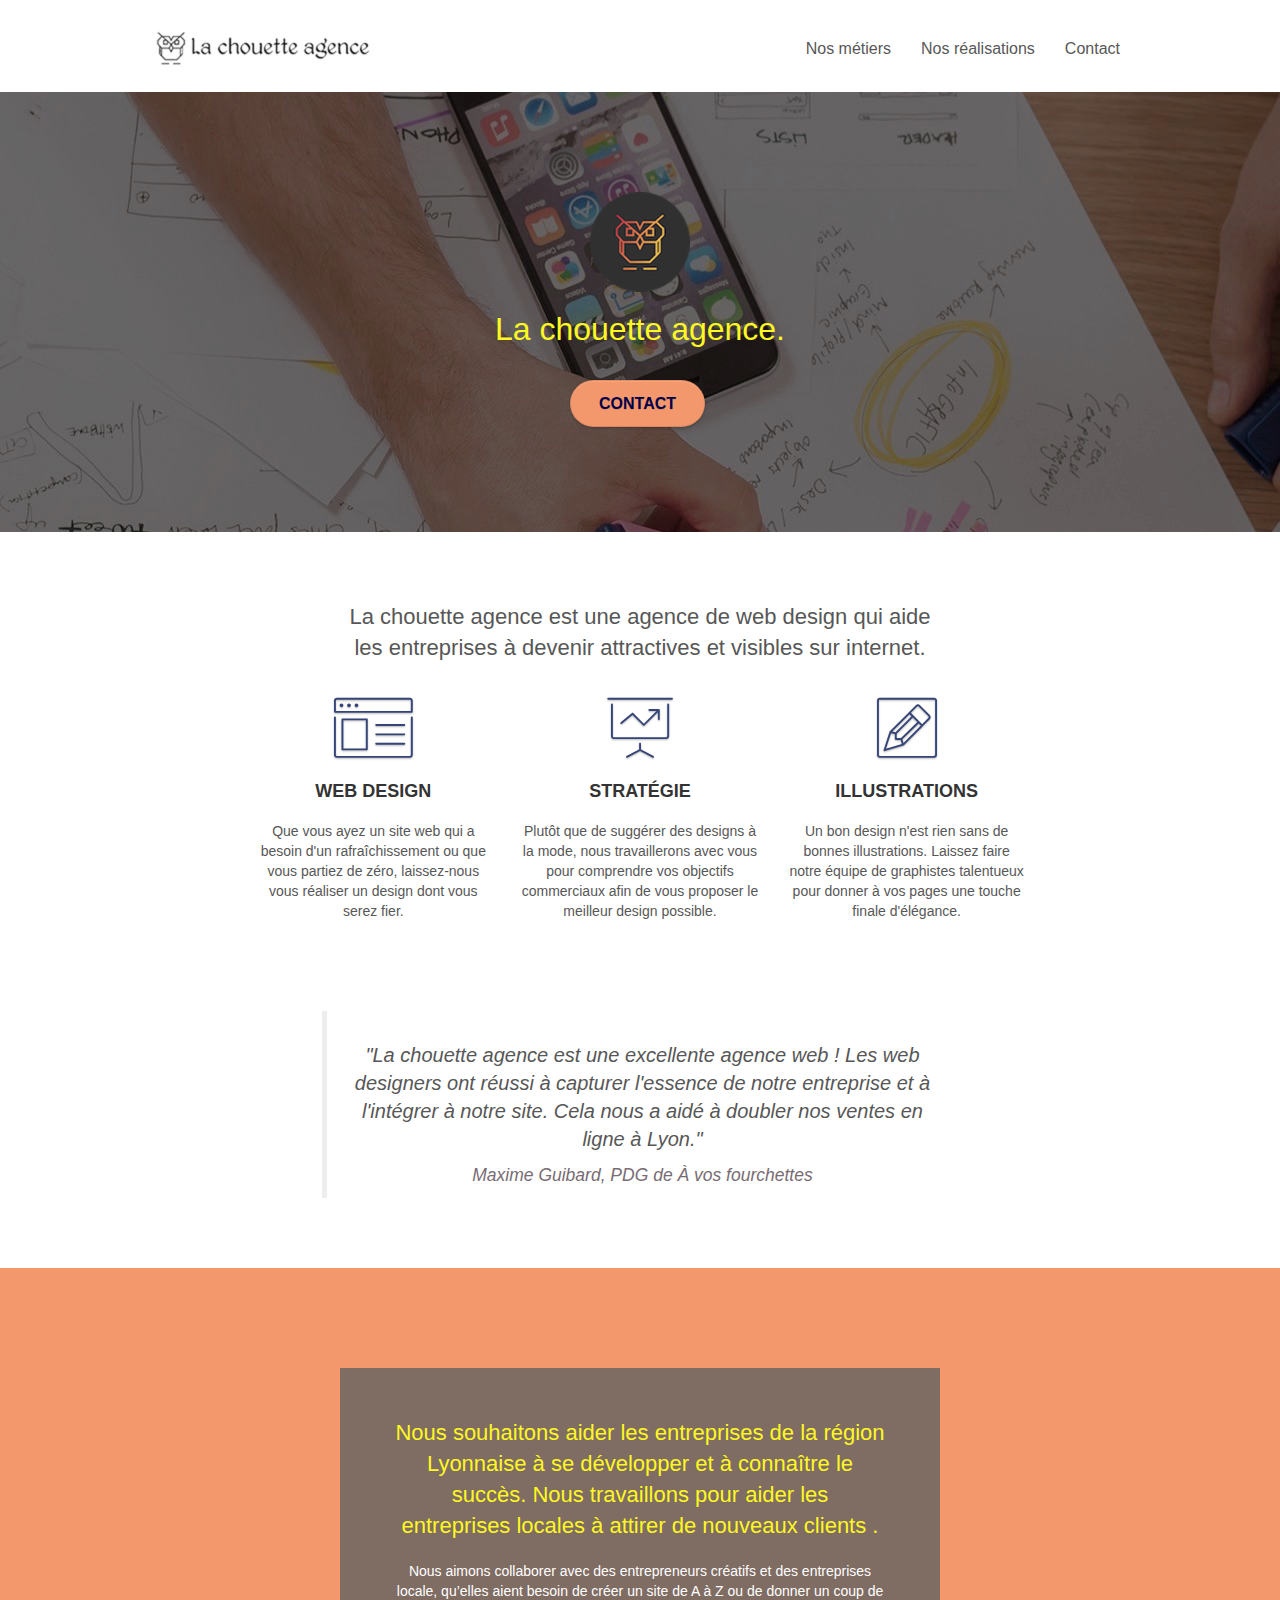
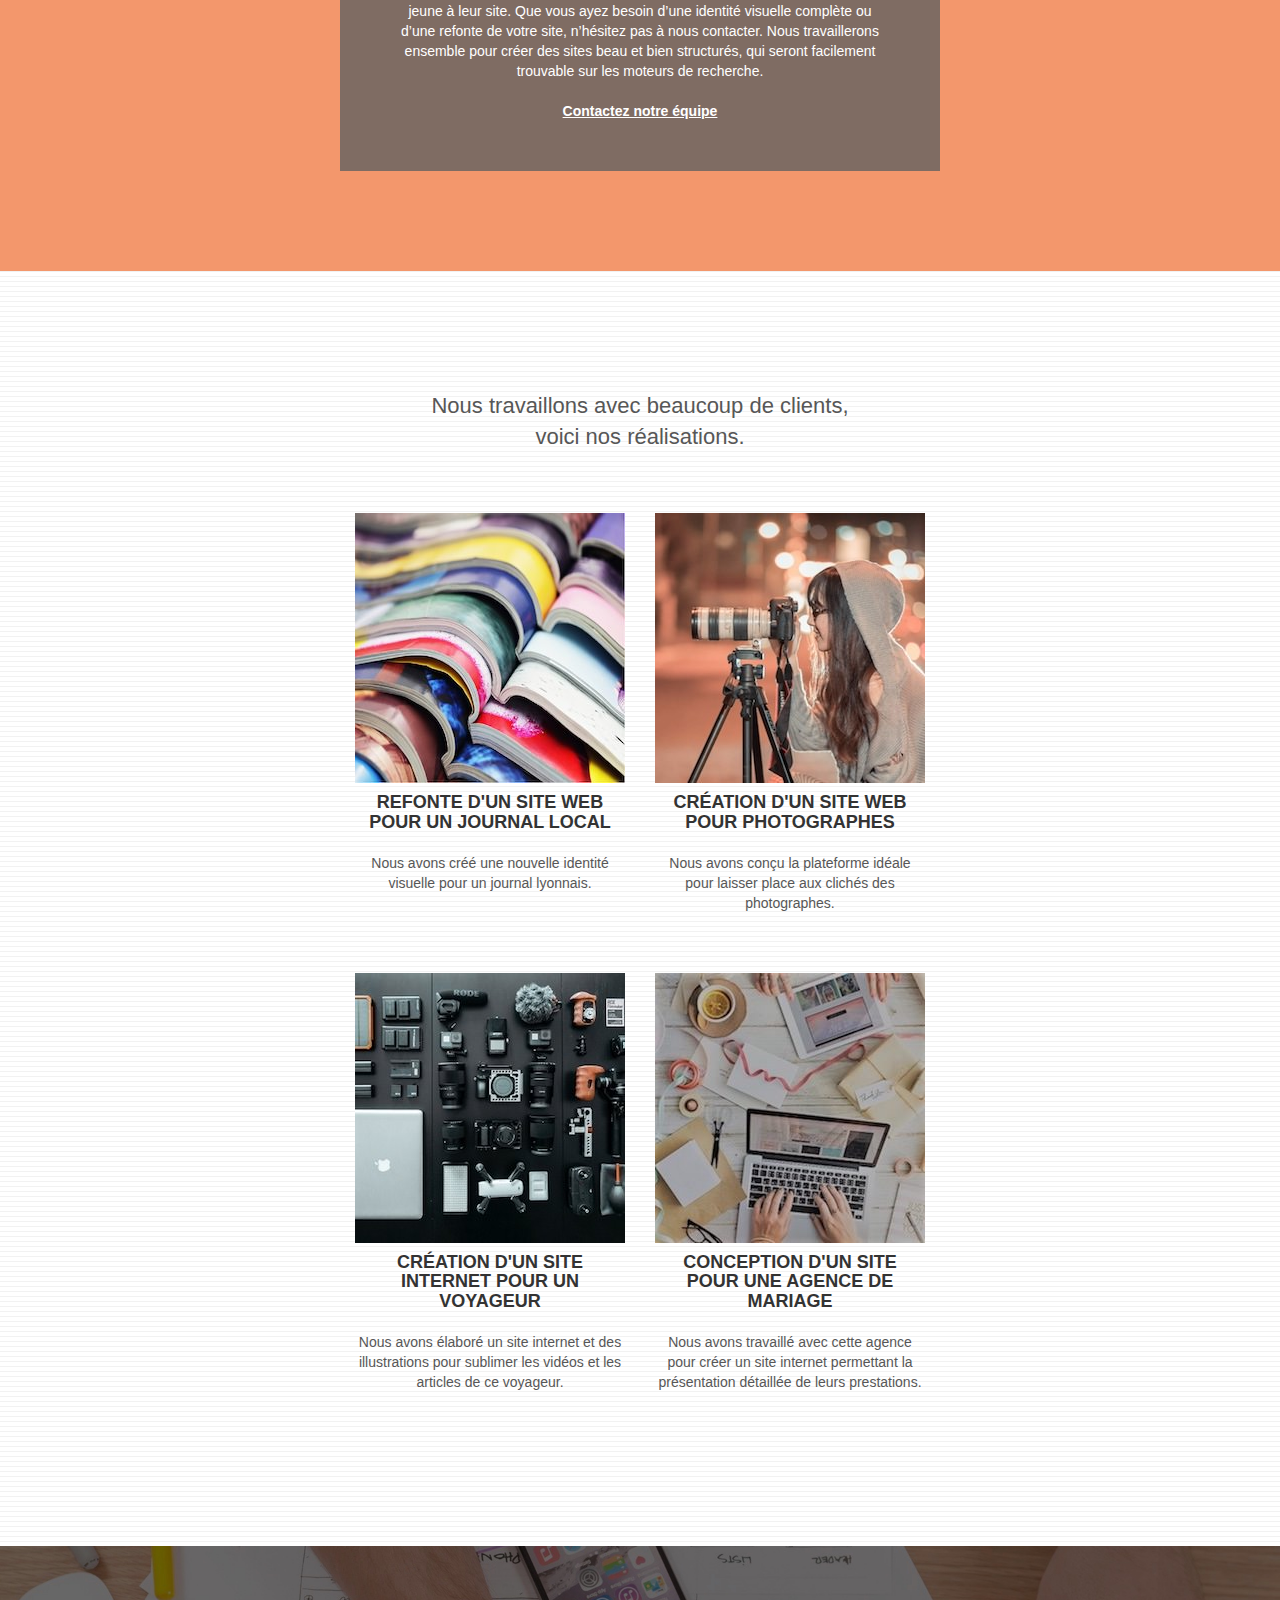
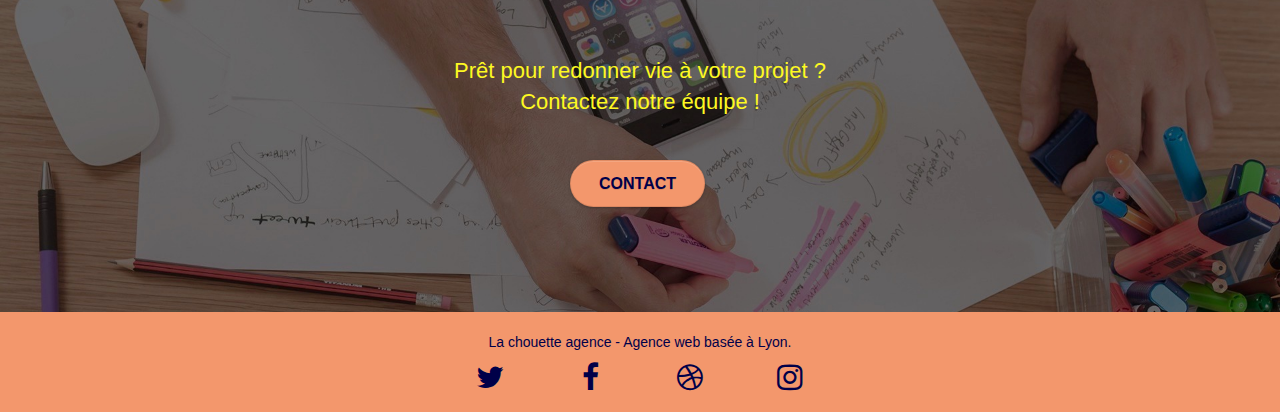
<file: index.html>
<!doctype html>
<html lang="fr">
<head>
    <meta charset="utf-8">

	<!--Autorise l'indexation de Google-->
	<meta name="robots" content="index, follow">

	<!--Titre et description du tsite-->
	<title>La chouette agence - Entreprise web design à Lyon</title>
	<meta name="description" content="La chouette agence est une agence de wweb design qui aide les entreprises à devenir attractives et visibles sur Internet. Elle aide les entreprises à devenir attractives et visibles sur Internet en définissant une stratégie et un design adapté.">

	<!--Favicon-->
	<link rel="shortcut icon" type="image/png" href="favicon.png">

	<!--Mots clé-->
    <meta name="keywords" content="web design, entreprise web design Lyon, agence design, optimisation site internet, Rhône-Alpes">
	
	<link rel="canonical" href="https://pricilliaedouedou.github.io/PricilliaEDOUEDOU_4_20092021/index.html" />
    
    <meta name="viewport" content="width=device-width, initial-scale=1.0, viewport-fit=cover">
	
   
	<link rel="stylesheet" type="text/css" href="./css/bootstrap.min.css">
	<link rel="stylesheet" type="text/css" href="style.min.css">
	<link rel="stylesheet" type="text/css" href="./css/font-awesome.min.css">
	<link rel="stylesheet" type="text/css" href="./css/et-line.min.css">

	
    
	<script src="./js/jquery-2.1.0.min.js" defer></script>
	<script src="./js/bootstrap.min.js" defer></script>
	<script src="./js/blocs.min.js" defer></script>
	<script src="./js/jquery.touchSwipe.min.js" defer></script>
	<script src="./js/gmaps.min.js" defer></script>


	<!--Open Graph meta Facebook et LinkedIn-->
	<meta property="og:type" content="website" />
    <meta property="og:title" content="La Chouette Agence - Entreprise web design à Lyon" />
	<meta property="og:url" content="https://pricilliaedouedou.github.io/PricilliaEDOUEDOU_4_20092021/index.html" />
	<meta property="og:image" content="img/4.jpg" />
	<meta property="og:description" content="Entreprise de webdesign située à Lyon, la Chouette Agence vous apporte son expertise pour vous aider à la création ou la refonte de votre site web" />
	<meta property="og:site_name" content="La chouette agence" />

	<!-- Card meta pour Twitter -->
	<meta name="twitter:card" content="summary" />
	<meta name="twitter:site" content="@lachouetteagence">
	<meta name="twitter:title" content="La Chouette Agence - Entreprise de web design à Lyon" />
	<meta name="twitter:description" content="Créez votre site web grâce à l'expert en Web design La chouette agence situé à Lyon">
	<meta name="twitter:image" content="img/4.jpg" />


    <!--Google Search Console-->
	<meta name="google-site-verification" content="2dUAYCT0LqHesn3Cm4DVB1PSHshS6N_5FJhBQhR_l8U" />


	<!-- Global site tag (gtag.js) - Google Analytics -->
	<script async src="https://www.googletagmanager.com/gtag/js?id=G-QEFGL72RCF"></script>
	<script>
  	window.dataLayer = window.dataLayer || [];
  	function gtag(){dataLayer.push(arguments);}
  	gtag('js', new Date());

  	gtag('config', 'G-QEFGL72RCF');
	</script>

	<!--END Google Analytics-->
	
</head>
<body>
	

	<!-- Principal conteneur -->
    
	<!-- bloc-0 -->
	<header class="bloc bgc-white l-bloc " id="bloc-0">
		<div class="container bloc-sm">

			<nav class="navbar row">
				<div class="navbar-header">
					<a class="navbar-brand" href="index.html">
						<img src="img/la-chouette-agence.png" title="Présentation de l'agence en image" alt="Logo de la chouette agence, web design Lyon" />
					</a>
					<button id="nav-toggle" type="button" class="ui-navbar-toggle navbar-toggle" data-toggle="collapse" data-target=".navbar-1">
						<span class="sr-only">Toggle navigation</span>
						<span class="icon-bar"></span>
						<span class="icon-bar"></span>
						<span class="icon-bar"></span>
					</button>
				</div>
				<div class="collapse navbar-collapse navbar-1 special-dropdown-nav">
					<ul class="site-navigation nav navbar-nav">
						<li>
							<a href="#bloc-2-services" title="Détails des services"> Nos métiers</a>
						</li>
						<li>
							<a href="#bloc-4-portfolio" title="Détails des réalisations">Nos réalisations</a>
						</li>
						<li>
							<a href="contact-la-chouette-agence.html" title="Coordonnées de la chouette agence">Contact</a>
						</li>
					</ul>
				</div>
			</nav>
		</div>
	</header>
	<!-- bloc-0 END -->


	<main>
		<!-- bloc-1-presentation -->
		<section class="bloc bgc-dark-slate-blue bg-banniere d-bloc bg-t-edge bloc-bg-texture texture-paper b-parallax" id="bloc-1-hero">
			<div class="container bloc-lg">
				<div class="row tight-width-whitespace">
					<div class="col-sm-12">
						<img src="img/logo.png" class="center-block image-resize-mode" width="100" title="image du logo en couleur noir" alt="Logo en noir de la chouette agence, web design Lyon" />
						<h1 class="text-center hero-bloc-text tc-yellow tc-white ">
							La chouette agence.
						</h1>
						<div class="text-center">
							<a href="contact-la-chouette-agence.html" class="btn btn-lg btn-clean btn-rd cta-hero btn-atomic-tangerine" title="Formulaire de contact" id="cta-hero">Contact</a>
						</div>
					</div>
				</div>
			</div>
		</section>
		<!-- bloc-1-presentation END -->
	
		<!-- bloc-2-services -->
		<section class="bloc bgc-white l-bloc" id="bloc-2-services">
			<div class="container bloc-md">
				<div class="row">
					<div class="col-sm-12 text-center">
						<h2>La chouette agence est une agence de web design qui aide<br />
							les entreprises à devenir attractives et visibles sur internet.
						</h2>
					</div>
				</div>
				<div class="row voffset-lg med-width-whitespace">
					<article class="col-sm-4">
						<div class="text-center">
							<span class="et-icon-browser sm-shadow icon-dark-slate-blue icons icon-lg"></span>
						</div>
						<h3 class="mg-md text-center">
							Web design
						</h3>
						<p class="text-center ">
							Que vous ayez un site web qui a besoin d'un rafraîchissement ou que vous partiez de zéro, laissez-nous vous réaliser un design dont vous serez fier.
						</p>
					</article>
					<article class="col-sm-4">
						<div class="text-center">
							<span class="et-icon-presentation sm-shadow icon-dark-slate-blue icons icon-lg"></span>
						</div>
						<h3 class="mg-md text-center">
							Stratégie
						</h3>
						<p class="text-center ">
							Plutôt que de suggérer des designs à la mode, nous travaillerons avec vous pour comprendre vos objectifs commerciaux afin de vous proposer le meilleur design possible.<br>
						</p>
					</article>
					<article class="col-sm-4">
						<div class="text-center">
							<span class="et-icon-edit sm-shadow icon-dark-slate-blue icons icon-lg"></span>
						</div>
						<h3 class="mg-md text-center">
							Illustrations
						</h3>
						<p class="text-center ">
							Un bon design n'est rien sans de bonnes illustrations. Laissez faire notre équipe de graphistes talentueux pour donner à vos pages une touche finale d'élégance.
						</p>
					</article>
				</div>
				<div class="row voffset-lg voffset">
					<div class="col-xs-12 col-md-8 col-md-offset-2 text-center">
						<blockquote>
							<h2 id="citation-text">"La chouette agence est une excellente agence web !
								Les web designers ont réussi à capturer l'essence de notre
								entreprise et à l'intégrer à notre site. Cela nous a aidé à
								doubler nos ventes en ligne à Lyon."</h2>
							<cite id="citation-auteur">
								Maxime Guibard, PDG de À vos fourchettes
							</cite>
						</blockquote>
	
					</div>
				</div>
			</div>
		</section>
		<!-- bloc-2-services END -->
	
		<!-- bloc-3-what-i-do -->
		<section class="bloc tc-white bgc-atomic-tangerine bg-presentation d-bloc bloc-bg-texture texture-paper b-parallax" id="bloc-3-what-i-do">
			<div class="container bloc-lg">
				<div class="row tight-width-whitespace black-background">
					<div class="col-sm-12">
						<h2 class="mg-md text-center tc-yellow tc-white">
							Nous souhaitons aider les entreprises de la région Lyonnaise à se développer et à connaître le succès. Nous travaillons pour aider les entreprises locales à attirer de nouveaux clients .<br>
						</h2>
						<p class="text-center text-white white">
							Nous aimons collaborer avec des entrepreneurs créatifs et des entreprises locale, qu’elles aient besoin de créer un site de A à Z ou de donner un coup de jeune à leur site. Que vous ayez besoin d’une identité visuelle complète ou d’une refonte de votre site, n’hésitez pas à nous contacter. Nous travaillerons ensemble pour créer des sites beau et bien structurés, qui seront facilement trouvable sur les moteurs de recherche. <br><br>
							<a class="ltc-white bold-link" href="contact-la-chouette-agence.html" title="Coordonées de la chouette agence" >Contactez notre équipe</a><br>
						</p>
					</div>
				</div>
			</div>
		</section>
		<!-- bloc-3-what-i-do END -->
	
		<!-- bloc-4-portfolio -->
		<section class="bloc bgc-white bg-lines-h2-bg bg-repeat l-bloc" id="bloc-4-portfolio">
			<div class="container bloc-lg">
				<div class="row">
					<div class="col-sm-12 text-center">
						<h2 class="text-img">Nous travaillons avec beaucoup de clients,<br /> 
							voici nos réalisations.
						</h2>
					</div>
				</div>
				<div class="row tight-width-whitespace portfolio-row">
					<div class="col-sm-6">
						<a href="#" data-lightbox="img/1.jpg" data-gallery-id="gallery-1" data-caption="Refonte d'un site web pour un journal local" data-frame="snapshot-lb">
							<img src="img/1.jpg" title="activité de refonte" alt="image illustrant la refonte d'un site internet"  class="img-responsive portfolio-thumb" />
						</a>
						<h3 class="mg-md text-center">
							Refonte d'un site web pour un journal local
						</h3>
						<p class="text-center">
							Nous avons créé une nouvelle identité visuelle pour un journal lyonnais.
						</p>
					</div>
					<div class="col-sm-6">
						<a href="#" data-lightbox="img/2.jpg" data-gallery-id="gallery-1" data-caption="Création d'un site web pour photographes" data-frame="snapshot-lb">
							<img src="img/2.jpg" class="img-responsive portfolio-thumb" title="activité de création de site web" alt="image illustrant un projet de création d'un site internet pour les photographes" />
						</a>
						<h3 class="mg-md text-center">
							Création d'un site web pour photographes
						</h3>
						<p class="text-center">
							Nous avons conçu la plateforme idéale pour laisser place aux clichés des photographes.
						</p>
					</div>
				</div>
				<div class="row tight-width-whitespace portfolio-row">
					<div class="col-sm-6">
						<a href="#" data-lightbox="img/3.bmp" data-gallery-id="gallery-1" data-caption="Création d'un site internet pour un voyageur" data-frame="snapshot-lb">
							<img src="img/3.jpg" class="img-responsive portfolio-thumb" title="activité de création de site" alt="image illustrant la création d'un site web pour voyageur"/>
						</a>
						<h3 class="mg-md text-center">
							Création d'un site internet pour un voyageur
						</h3>
						<p class="text-center">
							Nous avons élaboré un site internet et des illustrations pour sublimer les vidéos et les articles de ce voyageur.
						</p>
					</div>
					<div class="col-sm-6">
						<a href="#" data-lightbox="img/4.bmp" data-gallery-id="gallery-1" data-caption="Conception d'un site pour une agence de mariage" data-frame="snapshot-lb">
							<img src="img/4.jpg" class="img-responsive portfolio-thumb" title="activité de conception de site web" alt="image illustrant la conception d'un site web pour agence de mariage" />
						</a>
						<h3 class="mg-md text-center">
							Conception d'un site pour une agence de mariage
						</h3>
						<p class="text-center">
							Nous avons travaillé avec cette agence pour créer un site internet permettant la présentation détaillée de leurs prestations.
						</p>
					</div>
				</div>
			</div>
		</section>
		<!-- bloc-4-portfolio END -->
	
		<!-- bloc-5-cta -->
		<div class="bloc bgc-dark-slate-blue bg-banniere d-bloc bloc-bg-texture texture-paper" id="bloc-5-cta">
			<div class="container bloc-lg">
				<div class="row">
					<h2 class="mg-md text-center tc-yellow tc-white">
						Prêt pour redonner vie à votre projet ?<br>
						Contactez notre équipe !
					</h2>
					<div class="col-sm-12 text-center">
						<a href="contact-la-chouette-agence.html" title="contact" class="btn btn-atomic-tangerine btn-clean btn-rd btn-lg cta-hero">Contact</a>
					</div>
				</div>
			</div>
		</div>
		<!-- bloc-5-cta END -->
	

	</main>
	

	<!-- Footer - bloc-8 -->
	<footer class="bloc bgc-atomic-tangerine d-bloc" id="bloc-8">
		<div class="container bloc-sm">
			<div class="row">
				<div class="col-sm-12">
					<p class="text-center white">
						La chouette agence - Agence web basée à Lyon.<br>
					</p>
					<div class="row row-no-gutters social">
						<div class="col-sm-3">
							<div class="text-center">
								<a class="social" href="https://twitter.com" title="twitter" target="_blank" rel="noopener"><span class="fa fa-twitter icon-md"></span></a>
							</div>
						</div>
						<div class="col-sm-3">
							<div class="text-center">
								<a class="social" href="https://facebook.com" title="facebook" target="_blank" rel="noopener"><span class="fa fa-facebook icon-md"></span></a>
							</div>
						</div>
						<div class="col-sm-3">
							<div class="text-center">
								<a class="social" href="https://www.dribble.com" title="dribble" target="_blank" rel="noopener"><span class="fa fa-dribbble icon-md"></span></a>
							</div>
						</div>
						<div class="col-sm-3">
							<div class="text-center">
								<a class="social" href="https://www.instagram.com" title="instagram" target="_blank" rel="noopener"><span class="fa fa-instagram icon-md"></span></a>
							</div>
						</div>
					</div>
						
				</div>
			</div>
		</div>
	</footer>
	<!-- Footer - bloc-8 END -->
    

</body>
</html>
</file>
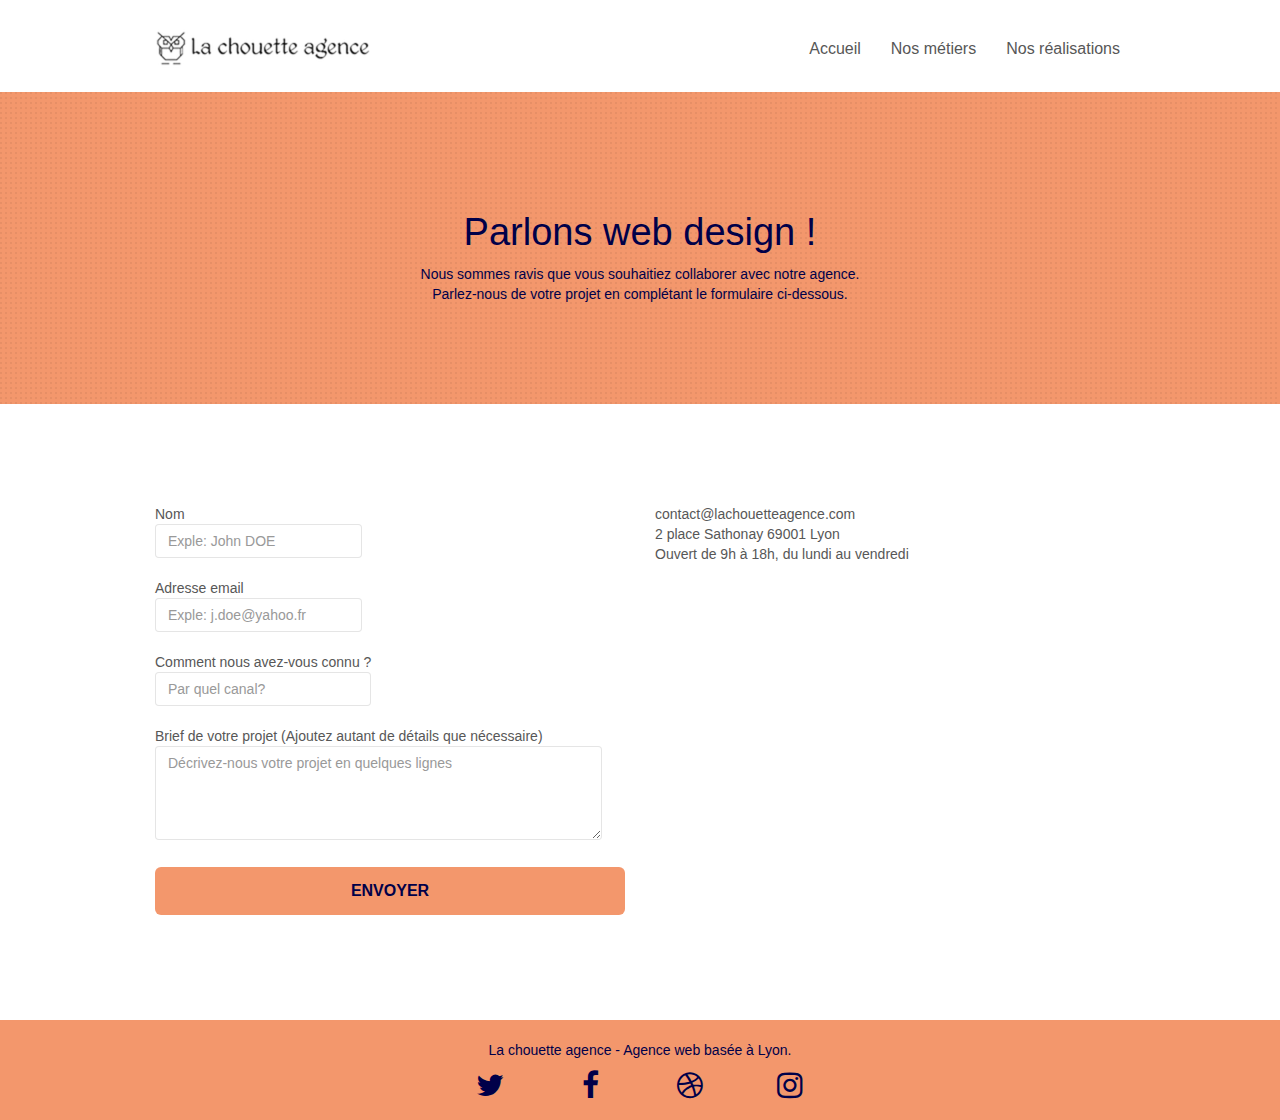
<file: contact-la-chouette-agence.html>
<!doctype html>
<html lang="fr">
<head>
    <meta charset="utf-8">
	<!--Autorise l'indexation de Google-->
	<meta name="robots" content="index, follow">


	<!--Titre et description du site-->
	<title>contact la chouette agence - Entreprise spécialisée en web design à Lyon</title>
	<meta name="description" content="N'hésitez pas à nous contacter via le formulaire. Nos équipe de web designer situées dans le Rhône-Alpes sont à votre disposition afin de vous aider à créer et optimiser vos sites web. Nous sommes impatients de collaborer avec vous.">

	<!--Favicon-->
	<link rel="shortcut icon" type="image/png" href="favicon.png">
	<!--End Favicon-->

    <meta name="keywords" content="contact chouette agence, web design, illustrations, design de site web, site web, Lyon, Rhône-Alpes, optimisation site internet, agence web">
   
	<link rel="canonical" href="https://pricilliaedouedou.github.io/PricilliaEDOUEDOU_4_20092021/contact-la-chouette-agence.html" />
	
    <meta name="viewport" content="width=device-width, initial-scale=1.0, viewport-fit=cover">
    
	<link rel="stylesheet" type="text/css" href="./css/bootstrap.min.css">
	<link rel="stylesheet" type="text/css" href="style.min.css">
	<link rel="stylesheet" type="text/css" href="./css/font-awesome.min.css">
	<link rel="stylesheet" type="text/css" href="./css/et-line.min.css">

    <script src="./js/jquery-2.1.0.min.js" defer></script>
	<script src="./js/bootstrap.min.js" defer></script>
	<script src="./js/blocs.min.js" defer></script>
	<script src="./js/jqBootstrapValidation.min.js" defer></script>
	<script src="./js/formHandler.min.js" defer></script>


	<!--Open Graph meta Facebook et LinkedIn-->
	<meta property="og:type" content="website" />
    <meta property="og:title" content="contact la chouette agence - Entreprise spécialisée en web design à Lyon" />
	<meta property="og:url" content="https://pricilliaedouedou.github.io/PricilliaEDOUEDOU_4_20092021/contact-la-chouette-agence.html" />
	<meta property="og:image" content="img/image-de-presentation.jpg" />
	<meta property="og:site_name" content="La chouette agence" />
	<meta property="og:description" content="La chouette agence est une agence de Web Design basée sur Lyon qui aide les entreprises à devenir attractives et visible sur Internet">

	<!-- Card meta pour Twitter -->
	<meta name="twitter:card" content="summary" />
	<meta name="twitter:site" content="@lachouetteagence">
	<meta name="twitter:title" content="contact la chouette agence - Entreprise spécialisée en web design à Lyon" />
	<meta name="twitter:image" content="img/image-de-presentation.jpg" />
	<meta name="twitter:description" content="La chouette agence, entreprise de Web design à Lyon, conseille et aide les entreprises à réaliser leur projet.">
    
     <!--Google Search Console-->
	<meta name="google-site-verification" content="2dUAYCT0LqHesn3Cm4DVB1PSHshS6N_5FJhBQhR_l8U" />

	<!-- Global site tag (gtag.js) - Google Analytics -->
    <script async src="https://www.googletagmanager.com/gtag/js?id=G-GLXB052GQD"></script>
    <script>
    window.dataLayer = window.dataLayer || [];
    function gtag(){dataLayer.push(arguments);}
    gtag('js', new Date());

    gtag('config', 'G-GLXB052GQD');
    </script>
	<!--END Google Analytics-->

</head>
<body>
    
	<!-- bloc-0 -->
	<header class="bloc bgc-white l-bloc " id="bloc-0">
		<div class="container bloc-sm">
			<nav class="navbar row">
				<div class="navbar-header">
					<a class="navbar-brand" href="index.html">
						<img src="img/la-chouette-agence.png" title="Page d'accueil" alt="Logo de la chouette agence, web design Lyon" />
					</a>
					<button id="nav-toggle" type="button" class="ui-navbar-toggle navbar-toggle" data-toggle="collapse" data-target=".navbar-1">
						<span class="sr-only">Toggle navigation</span>
						<span class="icon-bar"></span>
						<span class="icon-bar"></span>
						<span class="icon-bar"></span>
					</button>
				</div>
				<div class="collapse navbar-collapse navbar-1 special-dropdown-nav">
					<ul class="site-navigation nav navbar-nav">
						<li>
							<a href="index.html" title="Page d'accueil">Accueil</a>
						</li>
						<li>
							<a href="index.html#bloc-2-services" title="Nos métiers"> Nos métiers</a>
						</li>
						<li>
							<a href="index.html#bloc-4-portfolio" title="Nos réalisations">Nos réalisations</a>
						</li>
					</ul>
				</div>
			</nav>
		</div>
	</header>
	<!-- bloc-0 END -->

	<main>
		<!-- bloc-6 -->
		<section class="bloc bg-dots-bg bg-repeat bgc-atomic-tangerine d-bloc bloc-bg-texture texture-paper" id="bloc-6">
			<div class="container bloc-lg">
				<div class="row">
					<div class="col-sm-12">
						<h1 class="text-center hero-bloc-text tc-white">
							Parlons web design !
						</h1>
						<p class="text-center mg-lg tc-white tight-width-whitespace">
							Nous sommes ravis que vous souhaitiez collaborer avec notre agence.<br>
							Parlez-nous de votre projet en complétant le formulaire ci-dessous.
						</p>
					</div>
				</div>
			</div>
		</section>
		<!-- bloc-6 END -->
		
		<!-- bloc-7 -->
		<div class="bloc bgc-white l-bloc" id="bloc-7">
			<div class="container bloc-lg">
				<div class="row">
					<div class="col-sm-6">
						<form id="form_1" novalidate data-success-msg="Your message has been sent." data-fail-msg="Sorry it seems that our mail server is not responding, Sorry for the inconvenience!">
							<div class="form-group">
								<label>
									Nom
									<input id="name" type="text" class="form-control" title="Entrez votre nom" placeholder="Exple: John DOE" required />
								</label>
							</div>
							<div class="form-group">
								<label>
									Adresse email
									<input id="email" class="form-control" type="email" title="Entrez votre email" placeholder="Exple: j.doe@yahoo.fr" required />
								</label>
							</div>
							<div class="form-group">
								<label>
									Comment nous avez-vous connu ?
									<input class="form-control" title="Comment nous avez-vous connu?" placeholder="Par quel canal?" required id="input_504"/>
								</label>
								
							</div>
							<div class="form-group">
								<label>
									Brief de votre projet (Ajoutez autant de détails que nécessaire)<br>
									<textarea id="message" class="form-control" rows="4" cols="50" title="Détaillez-nous votre projet" placeholder="Décrivez-nous votre projet en quelques lignes" required></textarea>
								</label>
							</div> 
							<button class="bloc-button btn btn-lg btn-block cta-hero btn-atomic-tangerine" type="submit">
								Envoyer
							</button>
						</form>
					</div>
					<div class="col-sm-6">
						<p>
							contact@lachouetteagence.com<br>2 place Sathonay 69001 Lyon<br>Ouvert de 9h à 18h, du lundi au vendredi<br>
						</p>
					</div>
				</div>
			</div>
		</div>
		<!-- bloc-7 END -->

	</main>
	
	
	
	<!-- ScrollToTop Button -->
	<a class="bloc-button btn btn-d scrollToTop" onclick="scrollToTarget('1')"><span class="fa fa-chevron-up"></span></a>
	<!-- ScrollToTop Button END-->
	
	
	<!-- Footer - bloc-8 -->
	<div class="bloc bgc-atomic-tangerine d-bloc" id="bloc-8">
		<div class="container bloc-sm">
			<div class="row">
				<div class="col-sm-12">
					<p class="text-center white">
						La chouette agence - Agence web basée à Lyon.<br>
					</p>
					<div class="row row-no-gutters social">
						<div class="col-sm-3">
							<div class="text-center">
								<a class="social" href="https://twitter.com" title="twitter" target="_blank" rel="noopener"><span class="fa fa-twitter icon-md"></span></a>
							</div>
						</div>
						<div class="col-sm-3">
							<div class="text-center">
								<a class="social" href="https://facebook.com" title="facebook" target="_blank" rel="noopener"><span class="fa fa-facebook icon-md"></span></a>
							</div>
						</div>
						<div class="col-sm-3">
							<div class="text-center">
								<a class="social" href="https://www.dribble.com" title="dribble" target="_blank" rel="noopener"><span class="fa fa-dribbble icon-md"></span></a>
							</div>
						</div>
						<div class="col-sm-3">
							<div class="text-center">
								<a class="social" href="https://www.instagram.com" title="instagram" target="_blank" rel="noopener"><span class="fa fa-instagram icon-md"></span></a>
							</div>
						</div>
					</div>
				</div>
			</div>
		</div>
	</div>
	<!-- Footer - bloc-8 END -->
	

    

</body>
</html>
</file>
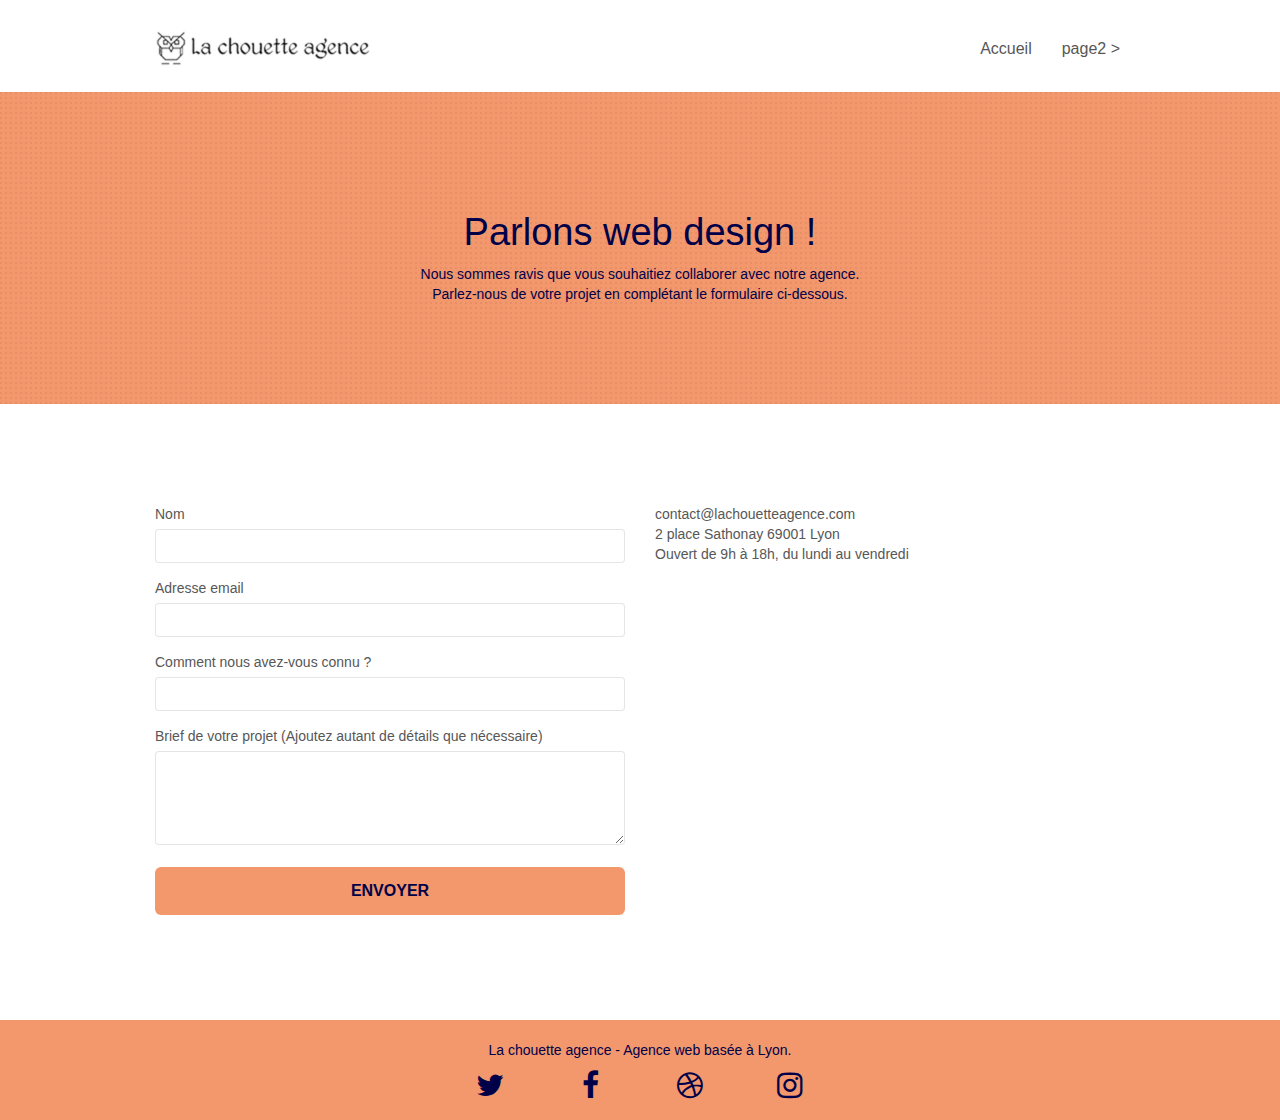
<file: page2.html>
<!doctype html>
<html lang="fr">
<head>
    <meta charset="utf-8">
    <meta name="keywords" content="">
    <meta name="description" content="">
    <meta name="viewport" content="width=device-width, initial-scale=1.0, viewport-fit=cover">
    <link rel="shortcut icon" type="image/png" href="favicon.jpg">
    
	<link rel="stylesheet" type="text/css" href="./css/bootstrap.min.css">
	<link rel="stylesheet" type="text/css" href="style.css">
	<link rel="stylesheet" type="text/css" href="./css/font-awesome.min.css">
	<link rel="stylesheet" type="text/css" href="./css/et-line.min.css">
	
    
	<script src="./js/jquery-2.1.0.min.js"></script>
	<script src="./js/bootstrap.min.js"></script>
	<script src="./js/blocs.min.js"></script>
	<script src="./js/jqBootstrapValidation.js"></script>
	<script src="./js/formHandler.js"></script>
    <title>page2</title>

    
<!-- Analytics -->
 
<!-- Analytics END -->
    
</head>
<body>
<!-- Principal conteneur -->
<div class="page-container">
    
<!-- bloc-0 -->
<div class="bloc bgc-white l-bloc " id="bloc-0">
	<div class="container bloc-sm">
		<nav class="navbar row">
			<div class="navbar-header">
				<a class="navbar-brand" href="index.html"><img src="img/la-chouette-agence.png" alt="atlanta web design logo" height="40" /></a>
				<button id="nav-toggle" type="button" class="ui-navbar-toggle navbar-toggle" data-toggle="collapse" data-target=".navbar-1">
					<span class="sr-only">Toggle navigation</span><span class="icon-bar"></span><span class="icon-bar"></span><span class="icon-bar"></span>
				</button>
			</div>
			<div class="collapse navbar-collapse navbar-1 special-dropdown-nav">
				<ul class="site-navigation nav navbar-nav">
					<li>
						<a href="index.html">Accueil</a>
					</li>
					<li>
					</li>
					<li>
						<a href="page2.html">page2 &gt;</a>
					</li>
				</ul>
			</div>
		</nav>
	</div>
</div>
<!-- bloc-0 END -->

<!-- bloc-6 -->
<div class="bloc bg-dots-bg bg-repeat bgc-atomic-tangerine d-bloc bloc-bg-texture texture-paper" id="bloc-6">
	<div class="container bloc-lg">
		<div class="row">
			<div class="col-sm-12">
				<h1 class="text-center hero-bloc-text tc-white">
					Parlons web design !
				</h1>
				<p class="text-center mg-lg tc-white tight-width-whitespace">
					Nous sommes ravis que vous souhaitiez collaborer avec notre agence.<br>
					Parlez-nous de votre projet en complétant le formulaire ci-dessous.
				</p>
			</div>
		</div>
	</div>
</div>
<!-- bloc-6 END -->

<!-- bloc-7 -->
<div class="bloc bgc-white l-bloc" id="bloc-7">
	<div class="container bloc-lg">
		<div class="row">
			<div class="col-sm-6">
				<form id="form_1" novalidate success-msg="Your message has been sent." fail-msg="Sorry it seems that our mail server is not responding, Sorry for the inconvenience!">
					<div class="form-group">
						<label>
							Nom
						</label>
						<input id="name" class="form-control" required />
					</div>
					<div class="form-group">
						<label>
							Adresse email
						</label>
						<input id="email" class="form-control" type="email" required />
					</div>
					<div class="form-group">
						<label>
							Comment nous avez-vous connu ?
						</label>
						<input class="form-control" type="email" required id="input_504" />
					</div>
					<div class="form-group">
						<label>
							Brief de votre projet (Ajoutez autant de détails que nécessaire)<br>
						</label><textarea id="message" class="form-control" rows="4" cols="50" required></textarea>
					</div> 
					<button class="bloc-button btn btn-lg btn-block cta-hero btn-atomic-tangerine" type="submit">
						Envoyer
					</button>
				</form>
			</div>
			<div class="col-sm-6">
				<p>
					contact@lachouetteagence.com<br>2 place Sathonay 69001 Lyon<br>Ouvert de 9h à 18h, du lundi au vendredi<br>
				</p>
			</div>
		</div>
	</div>
</div>
<!-- bloc-7 END -->

<!-- ScrollToTop Button -->
<a class="bloc-button btn btn-d scrollToTop" onclick="scrollToTarget('1')"><span class="fa fa-chevron-up"></span></a>
<!-- ScrollToTop Button END-->


<!-- Footer - bloc-8 -->
<div class="bloc bgc-atomic-tangerine d-bloc" id="bloc-8">
	<div class="container bloc-sm">
		<div class="row">
			<div class="col-sm-12">
				<p class="text-center white">
					La chouette agence - Agence web basée à Lyon.<br>
				</p>
				<div class="row row-no-gutters social">
					<div class="col-sm-3">
						<div class="text-center">
							<a class="social" href="index.html"><span class="fa fa-twitter icon-md"></span></a>
						</div>
					</div>
					<div class="col-sm-3">
						<div class="text-center">
							<a class="social" href="index.html"><span class="fa fa-facebook icon-md"></span></a>
						</div>
					</div>
					<div class="col-sm-3">
						<div class="text-center">
							<a class="social" href="index.html"><span class="fa fa-dribbble icon-md"></span></a>
						</div>
					</div>
					<div class="col-sm-3">
						<div class="text-center">
							<a class="social" href="index.html"><span class="fa fa-instagram icon-md"></span></a>
						</div>
					</div>
				</div>
			</div>
		</div>
	</div>
</div>
<!-- Footer - bloc-8 END -->

</div>
<!-- Principal conteneur END -->
    

</body>
</html>
</file>
<file: style.css>
body {
    margin: 0;
    padding: 0;
    background: #FFF;
    overflow-x: hidden;
    -webkit-font-smoothing: antialiased;
    -moz-osx-font-smoothing: grayscale;
}

a,
button {
    transition: all .3s ease-in-out;
    outline: none!important;
}

a:hover {
    text-decoration: none;
    cursor: pointer;
}

#page-loading-blocs-notifaction {
    position: fixed;
    top: 0;
    bottom: 0;
    width: 100%;
    z-index: 100000;
    background: #FFFFFF url("img/pageload-spinner.gif") no-repeat center center;
}

.bloc {
    width: 100%;
    clear: both;
    background: 50% 50% no-repeat;
    padding: 0 50px;
    -webkit-background-size: cover;
    -moz-background-size: cover;
    -o-background-size: cover;
    background-size: cover;
    position: relative;
}

.bloc .container {
    padding-left: 0;
    padding-right: 0;
}

.bloc-lg {
    padding: 100px 50px;
}

.bloc-md {
    padding: 50px;
}

.bloc-sm {
    padding: 20px 50px;
}

.bg-center,
.bg-l-edge,
.bg-r-edge,
.bg-t-edge,
.bg-b-edge,
.bg-tl-edge,
.bg-bl-edge,
.bg-tr-edge,
.bg-br-edge,
.bg-repeat {
    -webkit-background-size: auto!important;
    -moz-background-size: auto!important;
    -o-background-size: auto!important;
    background-size: auto!important;
}

.bg-repeat {
    background: repeat;
}

.bg-t-edge {
    background: top no-repeat;
}

.bloc-bg-texture::before {
    content: "";
    background-size: 2px 2px;
    position: absolute;
    top: 0;
    bottom: 0;
    left: 0;
    right: 0;
}

.b-parallax {
    background-attachment: fixed;
}

.d-bloc {
    color: rgba(255, 255, 255, .7);
}

.d-bloc button:hover {
    color: rgba(255, 255, 255, .9);
}

.d-bloc .icon-round,
.d-bloc .icon-square,
.d-bloc .icon-rounded,
.d-bloc .icon-semi-rounded-a,
.d-bloc .icon-semi-rounded-b {
    border-color: rgba(255, 255, 255, .9);
}

.d-bloc .divider-h span {
    border-color: rgba(255, 255, 255, .2);
}

.d-bloc .a-btn,
.d-bloc .navbar a,
.d-bloc .navbar-brand,
.d-bloc a .icon-sm,
.d-bloc a .icon-md,
.d-bloc a .icon-lg,
.d-bloc a .icon-xl,
.d-bloc h1 a,
.d-bloc h2 a,
.d-bloc h3 a,
.d-bloc h4 a,
.d-bloc h5 a,
.d-bloc h6 a,
.d-bloc p a {
    color: rgba(0, 0, 73);
}

.d-bloc .a-btn:hover,
.d-bloc .navbar a:hover,
.d-bloc .navbar-brand:hover,
.d-bloc a:hover .icon-sm,
.d-bloc a:hover .icon-md,
.d-bloc a:hover .icon-lg,
.d-bloc a:hover .icon-xl,
.d-bloc h1 a:hover,
.d-bloc h2 a:hover,
.d-bloc h3 a:hover,
.d-bloc h4 a:hover,
.d-bloc h5 a:hover,
.d-bloc h6 a:hover,
.d-bloc p a:hover {
    color: rgba(255, 255, 255, 1);
}

.d-bloc .navbar-toggle .icon-bar {
    background: rgba(255, 255, 255, 1);
}

.d-bloc .btn-wire,
.d-bloc .btn-wire:hover {
    color: rgba(255, 255, 255, 1);
    border-color: rgba(255, 255, 255, 1);
}

.d-bloc .panel {
    color: rgba(0, 0, 0, .5);
}

.d-bloc .panel button:hover {
    color: rgba(0, 0, 0, .7);
}

.d-bloc .panel icon {
    border-color: rgba(0, 0, 0, .7);
}

.d-bloc .panel .divider-h span {
    border-color: rgba(0, 0, 0, .1);
}

.d-bloc .panel .a-btn {
    color: rgba(0, 0, 0, .6);
}

.d-bloc .panel .a-btn:hover {
    color: rgba(0, 0, 0, 1);
}

.d-bloc .panel .btn-wire,
.d-bloc .panel .btn-wire:hover {
    color: rgba(0, 0, 0, .7);
    border-color: rgba(0, 0, 0, .3);
}

.d-bloc .panel,
.l-bloc {
    color: rgba(0, 0, 0, .5);
}

.d-bloc .panel button:hover,
.l-bloc button:hover {
    color: rgba(0, 0, 0, .7);
}

.l-bloc .icon-round,
.l-bloc .icon-square,
.l-bloc .icon-rounded,
.l-bloc .icon-semi-rounded-a,
.l-bloc .icon-semi-rounded-b {
    border-color: rgba(0, 0, 0, .7);
}

.d-bloc .panel .divider-h span,
.l-bloc .divider-h span {
    border-color: rgba(0, 0, 0, .1);
}

.d-bloc .panel .a-btn,
.l-bloc .a-btn,
.l-bloc .navbar a,
.l-bloc .navbar-brand,
.l-bloc a .icon-sm,
.l-bloc a .icon-md,
.l-bloc a .icon-lg,
.l-bloc a .icon-xl,
.l-bloc h1 a,
.l-bloc h2 a,
.l-bloc h3 a,
.l-bloc h4 a,
.l-bloc h5 a,
.l-bloc h6 a,
.l-bloc p a {
    color: rgba(0, 0, 0, .6);
}

.d-bloc .panel .a-btn:hover,
.l-bloc .a-btn:hover,
.l-bloc .navbar a:hover,
.l-bloc .navbar-brand:hover,
.l-bloc a:hover .icon-sm,
.l-bloc a:hover .icon-md,
.l-bloc a:hover .icon-lg,
.l-bloc a:hover .icon-xl,
.l-bloc h1 a:hover,
.l-bloc h2 a:hover,
.l-bloc h3 a:hover,
.l-bloc h4 a:hover,
.l-bloc h5 a:hover,
.l-bloc h6 a:hover,
.l-bloc p a:hover {
    color: rgba(0, 0, 0, 1);
}

.l-bloc .navbar-toggle .icon-bar {
    color: rgba(0, 0, 0, .6);
}

.d-bloc .panel .btn-wire,
.d-bloc .panel .btn-wire:hover,
.l-bloc .btn-wire,
.l-bloc .btn-wire:hover {
    color: rgba(0, 0, 0, .7);
    border-color: rgba(0, 0, 0, .3);
}

.voffset {
    margin-top: 30px;
}

.voffset-lg {
    margin-top: 80px;
}

.row-no-gutters {
    margin-right: 0;
    margin-left: 0;
}

.row.row-no-gutters > [class^="col-"],
.row.row-no-gutters > [class*=" col-"] {
    padding-right: 0;
    padding-left: 0;
}

#bloc-1-hero h1 {
    font-size: 32px;
}

.navbar {
    margin-bottom: 0;
    z-index: 1;
}

.navbar-header img {
    height: 40px;
}


.navbar-brand {
    height: auto;
    padding: 3px 15px;
    font-size: 25px;
    font-weight: normal;
    font-weight: 600;
    line-height: 44px;
}

.navbar-brand img {
    max-height: 200px;
    margin: 0 5px 0 0;
    display: inline;
}

.navbar-brand img[src$=svg] {
    min-width: 100px;
}

.nav-center .navbar-brand img {
    margin: 0;
}

.navbar .nav {
    padding-top: 2px;
    margin-right: -16px;
    float: right;
    z-index: 1;
}

.nav > li {
    float: left;
    margin-top: 4px;
    font-size: 16px;
}

.navbar-nav .open .dropdown-menu > li > a {
    text-align: inherit;
}

.nav > li a:hover,
.nav > li a:focus {
    background: transparent;
}

.navbar-toggle {
    margin: 10px 10px 0 0;
    border: 0px;
}

.navbar-toggle:hover {
    background: transparent!important;
}

.navbar-toggle .icon-bar {
    background-color: rgba(0, 0, 0, .5);
    width: 26px;
}

.nav-invert .navbar .nav {
    float: left;
}

.nav-invert .navbar-header,
.nav-invert .navbar-brand {
    float: right;
    position: relative;
    z-index: 2;
}

@media (min-width: 768px) {
    .site-navigation {
        position: absolute;
        top: 50%;
        right: 20px;
        transform: translate(0, -50%);
        -webkit-transform: translateY(-50%);
    }
    .nav > li .dropdown-menu a,
    .nav > li .dropdown-menu a:hover {
        color: #484848;
    }
    .nav-invert .site-navigation {
        left: 0;
        right: 0;
    }
    .nav-center {
        text-align: center;
    }
    .nav-center .navbar-header {
        width: 100%;
    }
    .nav-center .navbar-header,
    .nav-center .navbar-brand,
    .nav-center .nav > li {
        float: none;
        display: inline-block;
    }
    .nav-center .site-navigation {
        position: relative;
        width: 100%;
        right: 0;
        margin-right: 0px;
        margin-top: 20px;
    }
    .nav-center.mini-nav .navbar-toggle {
        float: none;
        margin: 10px auto 0;
    }
}

.nav > li > .dropdown a {
    background: none!important;
    display: block;
    padding: 14px 15px;
}

nav .caret {
    margin: 0 5px;
}

.dropdown-menu .dropdown-menu {
    top: -8px;
    left: 100%;
}

.dropdown-menu .dropmenu-flow-right {
    top: 100%;
    left: 0;
    margin-left: -1px;
    border-top-left-radius: 0;
    border-top-right-radius: 0;
}

.dropdown-menu .dropdown span {
    border: 4px solid black;
    border-top-color: transparent;
    border-right-color: transparent;
    border-bottom-color: transparent;
    margin: 6px -5px 0 0!important;
    float: right;
}

.mg-md {
    margin-top: 10px;
    margin-bottom: 20px;
}

.mg-lg {
    margin-top: 10px;
    margin-bottom: 40px;
}

.btn {
    margin: 0 5px 5px 0;
}

.btn.pull-right {
    margin: 0 0 5px 5px;
}

.btn-d,
.btn-d:hover,
.btn-d:focus {
    color: #FFF;
    background: rgba(0, 0, 0, .3);
}

button {
    outline: none!important;
}

.btn-rd {
    border-radius: 40px;
}

.btn-clean {
    border: 1px solid rgba(0, 0, 0, .08);
    border-bottom-color: rgba(0, 0, 0, .1);
    text-shadow: 0 1px 0 rgba(0, 0, 1, .1);
    box-shadow: 0 1px 3px rgba(0, 0, 1, .25), inset 0 1px 0 0 rgba(255, 255, 255, .15);
}

.icon-md {
    font-size: 30px!important;
}

.icon-lg {
    font-size: 60px!important;
}

.sm-shadow {
    text-shadow: 0 1px 2px rgba(0, 0, 0, .3);
}

.panel-sq,
.panel-sq .panel-heading,
.panel-sq .panel-footer {
    border-radius: 0;
}

.panel-rd {
    border-radius: 30px;
}

.panel-rd .panel-heading {
    border-radius: 29px 29px 0 0;
}

.panel-rd .panel-footer {
    border-radius: 0 0 29px 29px;
}

.form-control {
    border-color: rgba(0, 0, 0, .1);
    box-shadow: none;
}

.scrollToTop {
    width: 40px;
    height: 40px;
    position: fixed;
    bottom: 20px;
    right: 20px;
    opacity: 0;
    z-index: 500;
    transition: all .3s ease-in-out;
}

.scrollToTop span {
    margin-top: 6px;
}

.showScrollTop {
    font-size: 14px;
    opacity: 1;
}

a[data-lightbox] {
    position: relative;
    display: block;
    text-align: center;
}

a[data-lightbox]:hover::before {
    content: "+";
    font-family: "HelveticaNeue-Light", "Helvetica Neue Light", "Helvetica Neue", Helvetica, Arial;
    font-size: 32px;
    width: 50px;
    height: 50px;
    margin-left: -25px;
    border-radius: 50%;
    background: rgba(0, 0, 0, .6);
    color: #FFF;
    font-weight: 100;
    z-index: 1;
    position: absolute;
    top: 50%;
    transform: translateY(-50%);
    -webkit-transform: translateY(-50%);
}

a[data-lightbox]:hover img {
    opacity: 0.6;
    -webkit-animation-fill-mode: none;
    animation-fill-mode: none;
}

#lightbox-modal {
    display: flex;
    align-items: center;
}

#lightbox-modal .modal-dialog {
    width: 90%;
    max-width: 900px;
    margin: 0 auto 0;
}

#lightbox-modal .modal-dialog img {
    max-height: 90vh;
    margin: 0 auto;
}

.lightbox-caption {
    padding: 20px;
    color: #FFF;
    background: rgba(0, 0, 0, .5);
    position: absolute;
    left: 15px;
    right: 15px;
    bottom: 5px;
}

.close-lightbox {
    color: #FFF;
    font-size: 30px;
    position: absolute;
    top: 20px;
    right: 20px;
    z-index: 20;
    background: rgba(0, 0, 0, .5);
    border: none;
    line-height: 30px;
    padding: 0 9px 5px;
    opacity: 0.3;
}

.close-lightbox:hover,
.next-lightbox:hover,
.prev-lightbox:hover {
    opacity: 1.0;
    color: #FFF;
}

.next-lightbox,
.prev-lightbox {
    font-size: 20px;
    color: rgba(255, 255, 255, .9);
    background: rgba(0, 0, 0, .5);
    transition: all .2s ease-in-out;
    position: absolute;
    top: 45%;
    z-index: 1;
    opacity: 0.4;
}

.next-lightbox {
    padding: 6px 8px 1px 13px;
    right: 25px;
}

.prev-lightbox {
    padding: 6px 13px 1px 10px;
    left: 25px;
}

.snapshot-lb .modal-body {
    padding-bottom: 45px;
}

.snapshot-lb .lightbox-caption {
    padding: 0;
    color: rgba(0, 0, 0, .5);
    background: none;
}

h1,
h2,
h3,
h4,
h5,
h6,
p,
label,
.btn,
a {
    font-family: "helvetica";
    font-weight: 400;
    color: #575757!important;
}

#citation-text{
    font-style: italic;
    font-size: 20px;
}

#citation-auteur{
    color: #786C73;
}

.container {
    max-width: 1000px;
}

.hero-bloc-text {
    font-size: 38px;
}

.hero-bloc-text-sub {
    font-size: 36px;
}

.statement-bloc-text {
    line-height: 26px;
    font-style: italic;
    font-size: 20px;
    text-align: center;
    font-weight: lighter;
    max-width: 520px;
    margin: auto auto auto auto;
}

p {
    font-size: 14px;
}


.tight-width-whitespace {
    max-width: 600px;
    margin: auto auto auto auto;
}

.h1 {
    font-size: 24px;
    font-family: "Open Sans";
}

.cta-hero {
    margin-top: 22px;
    color: #FFFFFF!important;
    text-transform: uppercase;
    padding: 12px 28px 12px 28px;
    font-size: 16px;
    font-weight: 700;
}


.social {
    max-width: 400px;
    margin: auto auto auto auto;
    display: flex;
    justify-content: space-around;
   
}

h2 {
    font-size: 22px;
    line-height: 1.4em;
}

h3 {
    font-size: 18px;
    text-transform: uppercase;
    font-weight: 700;
    color: #333333!important;
}

.med-width-whitespace {
    max-width: 800px;
    margin: auto auto auto auto;
    box-shadow: 0px 0px 0px #000000;
}

h1 {
    color: #333333!important;
}

h4 {
    color: #333333!important;
}

.icons {
    margin-bottom: 14px;
    margin-top: 24px;
}

.white {
    color: #000049!important;
}
.text-white{
    color: #FFFFFF!important;
}

.portfolio-thumb {
    margin: auto;
} 

img.img-responsive.portfolio-thumb{
    width: 270px;
    height: 270px;
}

.portfolio-row {
    margin-bottom: 44px;
    margin-top: 50px;
}

.avatar {
    box-shadow: 0px 4px 9px rgba(0, 0, 0, 0.3);
}

.black-background {
    background-color: rgba(98,97,98,0.8);
    padding: 40px 40px 40px 40px;
}

.bold-link {
    font-weight: 900;
    text-decoration: underline!important;
}

.bgc-white {
    background-color: #FFFFFF;
}

.bgc-dark-slate-blue {
    background-color: #364577;
}

.bgc-atomic-tangerine {
    background-color: #F3976C;
}

.tc-white {
    color: #000049!important;

}

.tc-yellow{
    color: #FDF822FF!important;
}

.btn-atomic-tangerine {
    background: #F3976C;
    color: #000049!important;
}


.btn-atomic-tangerine:hover {
    background: #c27956!important;
    color: #FFFFFF!important;
}

.ltc-white {
    color: #FFFFFF!important;
}

.ltc-white:hover {
    color: #cccccc!important;
}

.ltc-atomic-tangerine {
    color: #F3976C!important;
}

.ltc-atomic-tangerine:hover {
    color: #c27956!important;
}

.icon-dark-slate-blue {
    color: #364577!important;
    border-color: #364577!important;
}

.bg-dots-bg {
    background-image: url("img/dots-bg.png");
}

.bg-lines-h2-bg {
    background-image: url("img/lines-h2-bg.png");
}

.bg-banniere {
    background-image: url("img/la-chouette-agence-banniere.jpg");

}

.bg-presentation {
    background-image: url("img/image-de-presentation.jpg");
}

@media (max-width: 1024px) {
    .bloc {
        padding-left: 20px;
        padding-right: 20px;
    }
    .bloc.full-width-bloc,
    .bloc-tile-2.full-width-bloc .container,
    .bloc-tile-3.full-width-bloc .container,
    .bloc-tile-4.full-width-bloc .container {
        padding-left: 0;
        padding-right: 0;
    }
}

@media (max-width: 992px) and (min-width: 768px) {
    .navbar .nav {
        max-width: 80%
    }
    .nav-center.navbar .nav {
        max-width: 100%
    }
}

@media only screen and (min-width: 768px) and (max-width: 1024px) and (orientation: landscape) {
    .b-parallax {
        background-attachment: scroll;
    }
}

@media only screen and (min-width: 1024px) and (max-width: 1366px) and (-webkit-min-device-pixel-ratio: 1.5) {
    .b-parallax {
        background-attachment: scroll;
    }
}

@media (max-width: 991px) {
    .container {
        width: 100%;
    }
    .b-parallax {
        background-attachment: scroll;
    }
    .page-container,
    #hero-bloc {
        overflow-x: hidden;
        position: relative;
    }

    .bloc-group,
    .bloc-group .bloc {
        display: block;
        width: 100%;
    }
    .bloc-fill-screen .fill-bloc-top-edge,
    .bloc-fill-screen .fill-bloc-bottom-edge {
        padding: 0 20px;
       
    }
}

@media (max-width: 767px) {
    .page-container {
        overflow-x: hidden;
        position: relative;
    }
    h1,
    h2,
    h3,
    h4,
    h5,
    h6,
    p,
    #disqus_thread {
        padding-left: 10px!important;
        padding-right: 10px!important;
    }
    .b-parallax {
        background-attachment: scroll;
    }
    .navbar .nav {
        padding-top: 0;
        border-top: 1px solid rgba(0, 0, 0, .2);
        float: none!important;
    }
    .navbar.row {
        margin-left: 0;
        margin-right: 0;
    }
    .site-navigation {
        position: inherit;
        transform: none;
        -webkit-transform: none;
        -ms-transform: none;
    }
    .nav > li {
        margin-top: 0;
        border-bottom: 1px solid rgba(0, 0, 0, .1);
        background: rgba(0, 0, 0, .05);
        text-align: left;
        padding-left: 15px;
        width: 100%;
    }
    .nav > li:hover {
        background: rgba(0, 0, 0, .08);
    }
    .dropdown .dropdown a .caret {
        float: none;
        margin: 5px 0 0 10px!important;
        border: 4px solid black;
        border-bottom-color: transparent;
        border-right-color: transparent;
        border-left-color: transparent;
    }
    #hero-bloc .navbar .nav {
        background: rgba(0, 0, 0, .8);
    }
    #hero-bloc .navbar .nav a {
        color: rgba(255, 255, 255, .6);
    }
    .hero {
        padding: 50px 0;
    }
    .hero-nav {
        left: -1px;
        right: -1px;
    }
    .navbar-collapse {
        padding: 0;
        overflow-x: hidden;
        -webkit-box-shadow: none;
        box-shadow: none;
    }
    .navbar-brand img {
        max-height: 40px;
        width: auto;
    }
    .nav-invert .navbar-header {
        float: none;
        width: 100%;
    }
    .nav-invert .navbar-toggle {
        float: left;
        margin-left: 10px;
    }
    .bloc {
        padding-left: 0;
        padding-right: 0;
    }
    .bloc-xxl,
    .bloc-xl,
    .bloc-lg {
        padding: 40px 0;
    }
    .bloc-sm,
    .bloc-md {
        padding-left: 0;
        padding-right: 0;
    }
    .bloc-tile-2 .container,
    .bloc-tile-3 .container,
    .bloc-tile-4 .container,
    .bloc-fill-screen .fill-bloc-top-edge,
    .bloc-fill-screen .fill-bloc-bottom-edge {
        padding-left: 0;
        padding-right: 0;
    }
    .a-block {
        padding: 0 10px;
    }
    .btn-dwn {
        display: none;
    }
    .voffset {
        margin-top: 5px;
    }
    .voffset-md {
        margin-top: 20px;
    }
    .voffset-lg {
        margin-top: 30px;
    }
    form {
        padding: 5px;
    }
    .close-lightbox {
        display: inline-block;
    }
    .blocsapp-device-iphone5 {
        background-size: 216px 425px;
        padding-top: 60px;
        width: 216px;
        height: 425px;
    }
    .blocsapp-device-iphone5 img {
        width: 180px;
        height: 320px;
    }
}

@media (max-width: 400px) {
    .bloc {
        padding-left: 0;
        padding-right: 0;
    }
}

@media (max-width: 767px) {
    .bloc-mob-center-text {
        text-align: center;
    }

}
</file>
<file: style.min.css>
body{margin:0;padding:0;background:#fff;overflow-x:hidden;-webkit-font-smoothing:antialiased;-moz-osx-font-smoothing:grayscale}a,button{transition:all .3s ease-in-out;outline:0!important}a:hover{text-decoration:none;cursor:pointer}#page-loading-blocs-notifaction{position:fixed;top:0;bottom:0;width:100%;z-index:100000;background:#fff url(img/pageload-spinner.gif) no-repeat center center}.bloc{width:100%;clear:both;background:50% 50% no-repeat;padding:0 50px;-webkit-background-size:cover;-moz-background-size:cover;-o-background-size:cover;background-size:cover;position:relative}.bloc .container{padding-left:0;padding-right:0}.bloc-lg{padding:100px 50px}.bloc-md{padding:50px}.bloc-sm{padding:20px 50px}.bg-b-edge,.bg-bl-edge,.bg-br-edge,.bg-center,.bg-l-edge,.bg-r-edge,.bg-repeat,.bg-t-edge,.bg-tl-edge,.bg-tr-edge{-webkit-background-size:auto!important;-moz-background-size:auto!important;-o-background-size:auto!important;background-size:auto!important}.bg-repeat{background:repeat}.bg-t-edge{background:top no-repeat}.bloc-bg-texture::before{content:"";background-size:2px 2px;position:absolute;top:0;bottom:0;left:0;right:0}.b-parallax{background-attachment:fixed}.d-bloc{color:rgba(255,255,255,.7)}.d-bloc button:hover{color:rgba(255,255,255,.9)}.d-bloc .icon-round,.d-bloc .icon-rounded,.d-bloc .icon-semi-rounded-a,.d-bloc .icon-semi-rounded-b,.d-bloc .icon-square{border-color:rgba(255,255,255,.9)}.d-bloc .divider-h span{border-color:rgba(255,255,255,.2)}.d-bloc .a-btn,.d-bloc .navbar a,.d-bloc .navbar-brand,.d-bloc a .icon-lg,.d-bloc a .icon-md,.d-bloc a .icon-sm,.d-bloc a .icon-xl,.d-bloc h1 a,.d-bloc h2 a,.d-bloc h3 a,.d-bloc h4 a,.d-bloc h5 a,.d-bloc h6 a,.d-bloc p a{color:rgba(0,0,73)}.d-bloc .a-btn:hover,.d-bloc .navbar a:hover,.d-bloc .navbar-brand:hover,.d-bloc a:hover .icon-lg,.d-bloc a:hover .icon-md,.d-bloc a:hover .icon-sm,.d-bloc a:hover .icon-xl,.d-bloc h1 a:hover,.d-bloc h2 a:hover,.d-bloc h3 a:hover,.d-bloc h4 a:hover,.d-bloc h5 a:hover,.d-bloc h6 a:hover,.d-bloc p a:hover{color:#fff}.d-bloc .navbar-toggle .icon-bar{background:#fff}.d-bloc .btn-wire,.d-bloc .btn-wire:hover{color:#fff;border-color:#fff}.d-bloc .panel{color:rgba(0,0,0,.5)}.d-bloc .panel button:hover{color:rgba(0,0,0,.7)}.d-bloc .panel icon{border-color:rgba(0,0,0,.7)}.d-bloc .panel .divider-h span{border-color:rgba(0,0,0,.1)}.d-bloc .panel .a-btn{color:rgba(0,0,0,.6)}.d-bloc .panel .a-btn:hover{color:#000}.d-bloc .panel .btn-wire,.d-bloc .panel .btn-wire:hover{color:rgba(0,0,0,.7);border-color:rgba(0,0,0,.3)}.d-bloc .panel,.l-bloc{color:rgba(0,0,0,.5)}.d-bloc .panel button:hover,.l-bloc button:hover{color:rgba(0,0,0,.7)}.l-bloc .icon-round,.l-bloc .icon-rounded,.l-bloc .icon-semi-rounded-a,.l-bloc .icon-semi-rounded-b,.l-bloc .icon-square{border-color:rgba(0,0,0,.7)}.d-bloc .panel .divider-h span,.l-bloc .divider-h span{border-color:rgba(0,0,0,.1)}.d-bloc .panel .a-btn,.l-bloc .a-btn,.l-bloc .navbar a,.l-bloc .navbar-brand,.l-bloc a .icon-lg,.l-bloc a .icon-md,.l-bloc a .icon-sm,.l-bloc a .icon-xl,.l-bloc h1 a,.l-bloc h2 a,.l-bloc h3 a,.l-bloc h4 a,.l-bloc h5 a,.l-bloc h6 a,.l-bloc p a{color:rgba(0,0,0,.6)}.d-bloc .panel .a-btn:hover,.l-bloc .a-btn:hover,.l-bloc .navbar a:hover,.l-bloc .navbar-brand:hover,.l-bloc a:hover .icon-lg,.l-bloc a:hover .icon-md,.l-bloc a:hover .icon-sm,.l-bloc a:hover .icon-xl,.l-bloc h1 a:hover,.l-bloc h2 a:hover,.l-bloc h3 a:hover,.l-bloc h4 a:hover,.l-bloc h5 a:hover,.l-bloc h6 a:hover,.l-bloc p a:hover{color:#000}.l-bloc .navbar-toggle .icon-bar{color:rgba(0,0,0,.6)}.d-bloc .panel .btn-wire,.d-bloc .panel .btn-wire:hover,.l-bloc .btn-wire,.l-bloc .btn-wire:hover{color:rgba(0,0,0,.7);border-color:rgba(0,0,0,.3)}.voffset{margin-top:30px}.voffset-lg{margin-top:80px}.row-no-gutters{margin-right:0;margin-left:0}.row.row-no-gutters>[class*=" col-"],.row.row-no-gutters>[class^=col-]{padding-right:0;padding-left:0}#bloc-1-hero h1{font-size:32px}.navbar{margin-bottom:0;z-index:1}.navbar-header img{height:40px}.navbar-brand{height:auto;padding:3px 15px;font-size:25px;font-weight:400;font-weight:600;line-height:44px}.navbar-brand img{max-height:200px;margin:0 5px 0 0;display:inline}.navbar-brand img[src$=svg]{min-width:100px}.nav-center .navbar-brand img{margin:0}.navbar .nav{padding-top:2px;margin-right:-16px;float:right;z-index:1}.nav>li{float:left;margin-top:4px;font-size:16px}.navbar-nav .open .dropdown-menu>li>a{text-align:inherit}.nav>li a:focus,.nav>li a:hover{background:0 0}.navbar-toggle{margin:10px 10px 0 0;border:0}.navbar-toggle:hover{background:0 0!important}.navbar-toggle .icon-bar{background-color:rgba(0,0,0,.5);width:26px}.nav-invert .navbar .nav{float:left}.nav-invert .navbar-brand,.nav-invert .navbar-header{float:right;position:relative;z-index:2}@media (min-width:768px){.site-navigation{position:absolute;top:50%;right:20px;transform:translate(0,-50%);-webkit-transform:translateY(-50%)}.nav>li .dropdown-menu a,.nav>li .dropdown-menu a:hover{color:#484848}.nav-invert .site-navigation{left:0;right:0}.nav-center{text-align:center}.nav-center .navbar-header{width:100%}.nav-center .nav>li,.nav-center .navbar-brand,.nav-center .navbar-header{float:none;display:inline-block}.nav-center .site-navigation{position:relative;width:100%;right:0;margin-right:0;margin-top:20px}.nav-center.mini-nav .navbar-toggle{float:none;margin:10px auto 0}}.nav>li>.dropdown a{background:0 0!important;display:block;padding:14px 15px}nav .caret{margin:0 5px}.dropdown-menu .dropdown-menu{top:-8px;left:100%}.dropdown-menu .dropmenu-flow-right{top:100%;left:0;margin-left:-1px;border-top-left-radius:0;border-top-right-radius:0}.dropdown-menu .dropdown span{border:4px solid #000;border-top-color:transparent;border-right-color:transparent;border-bottom-color:transparent;margin:6px -5px 0 0!important;float:right}.mg-md{margin-top:10px;margin-bottom:20px}.mg-lg{margin-top:10px;margin-bottom:40px}.btn{margin:0 5px 5px 0}.btn.pull-right{margin:0 0 5px 5px}.btn-d,.btn-d:focus,.btn-d:hover{color:#fff;background:rgba(0,0,0,.3)}button{outline:0!important}.btn-rd{border-radius:40px}.btn-clean{border:1px solid rgba(0,0,0,.08);border-bottom-color:rgba(0,0,0,.1);text-shadow:0 1px 0 rgba(0,0,1,.1);box-shadow:0 1px 3px rgba(0,0,1,.25),inset 0 1px 0 0 rgba(255,255,255,.15)}.icon-md{font-size:30px!important}.icon-lg{font-size:60px!important}.sm-shadow{text-shadow:0 1px 2px rgba(0,0,0,.3)}.panel-sq,.panel-sq .panel-footer,.panel-sq .panel-heading{border-radius:0}.panel-rd{border-radius:30px}.panel-rd .panel-heading{border-radius:29px 29px 0 0}.panel-rd .panel-footer{border-radius:0 0 29px 29px}.form-control{border-color:rgba(0,0,0,.1);box-shadow:none}.scrollToTop{width:40px;height:40px;position:fixed;bottom:20px;right:20px;opacity:0;z-index:500;transition:all .3s ease-in-out}.scrollToTop span{margin-top:6px}.showScrollTop{font-size:14px;opacity:1}a[data-lightbox]{position:relative;display:block;text-align:center}a[data-lightbox]:hover::before{content:"+";font-family:HelveticaNeue-Light,"Helvetica Neue Light","Helvetica Neue",Helvetica,Arial;font-size:32px;width:50px;height:50px;margin-left:-25px;border-radius:50%;background:rgba(0,0,0,.6);color:#fff;font-weight:100;z-index:1;position:absolute;top:50%;transform:translateY(-50%);-webkit-transform:translateY(-50%)}a[data-lightbox]:hover img{opacity:.6;-webkit-animation-fill-mode:none;animation-fill-mode:none}#lightbox-modal{display:flex;align-items:center}#lightbox-modal .modal-dialog{width:90%;max-width:900px;margin:0 auto 0}#lightbox-modal .modal-dialog img{max-height:90vh;margin:0 auto}.lightbox-caption{padding:20px;color:#fff;background:rgba(0,0,0,.5);position:absolute;left:15px;right:15px;bottom:5px}.close-lightbox{color:#fff;font-size:30px;position:absolute;top:20px;right:20px;z-index:20;background:rgba(0,0,0,.5);border:none;line-height:30px;padding:0 9px 5px;opacity:.3}.close-lightbox:hover,.next-lightbox:hover,.prev-lightbox:hover{opacity:1;color:#fff}.next-lightbox,.prev-lightbox{font-size:20px;color:rgba(255,255,255,.9);background:rgba(0,0,0,.5);transition:all .2s ease-in-out;position:absolute;top:45%;z-index:1;opacity:.4}.next-lightbox{padding:6px 8px 1px 13px;right:25px}.prev-lightbox{padding:6px 13px 1px 10px;left:25px}.snapshot-lb .modal-body{padding-bottom:45px}.snapshot-lb .lightbox-caption{padding:0;color:rgba(0,0,0,.5);background:0 0}.btn,a,h1,h2,h3,h4,h5,h6,label,p{font-family:helvetica;font-weight:400;color:#575757!important}#citation-text{font-style:italic;font-size:20px}#citation-auteur{color:#786c73}.container{max-width:1000px}.hero-bloc-text{font-size:38px}.hero-bloc-text-sub{font-size:36px}.statement-bloc-text{line-height:26px;font-style:italic;font-size:20px;text-align:center;font-weight:lighter;max-width:520px;margin:auto auto auto auto}p{font-size:14px}.tight-width-whitespace{max-width:600px;margin:auto auto auto auto}.h1{font-size:24px;font-family:"Open Sans"}.cta-hero{margin-top:22px;color:#fff!important;text-transform:uppercase;padding:12px 28px 12px 28px;font-size:16px;font-weight:700}.social{max-width:400px;margin:auto auto auto auto;display: flex;justify-content: space-around;}h2{font-size:22px;line-height:1.4em}h3{font-size:18px;text-transform:uppercase;font-weight:700;color:#333!important}.med-width-whitespace{max-width:800px;margin:auto auto auto auto;box-shadow:0 0 0 #000}h1{color:#333!important}h4{color:#333!important}.icons{margin-bottom:14px;margin-top:24px}.white{color:#000049!important}.text-white{color:#fff!important}.portfolio-thumb{margin:auto}img.img-responsive.portfolio-thumb{width:270px;height:270px}.portfolio-row{margin-bottom:44px;margin-top:50px}.avatar{box-shadow:0 4px 9px rgba(0,0,0,.3)}.black-background{background-color:rgba(98,97,98,.8);padding:40px 40px 40px 40px}.bold-link{font-weight:900;text-decoration:underline!important}.bgc-white{background-color:#fff}.bgc-dark-slate-blue{background-color:#364577}.bgc-atomic-tangerine{background-color:#f3976c}.tc-white{color:#000049!important}.tc-yellow{color:#fdf822FF!important}.btn-atomic-tangerine{background:#f3976c;color:#000049!important}.btn-atomic-tangerine:hover{background:#c27956!important;color:#fff!important}.ltc-white{color:#fff!important}.ltc-white:hover{color:#ccc!important}.ltc-atomic-tangerine{color:#f3976c!important}.ltc-atomic-tangerine:hover{color:#c27956!important}.icon-dark-slate-blue{color:#364577!important;border-color:#364577!important}.bg-dots-bg{background-image:url(img/dots-bg.png)}.bg-lines-h2-bg{background-image:url(img/lines-h2-bg.png)}.bg-banniere{background-image:url(img/la-chouette-agence-banniere.jpg)}.bg-presentation{background-image:url(img/image-de-presentation.jpg)}@media (max-width:1024px){.bloc{padding-left:20px;padding-right:20px}.bloc-tile-2.full-width-bloc .container,.bloc-tile-3.full-width-bloc .container,.bloc-tile-4.full-width-bloc .container,.bloc.full-width-bloc{padding-left:0;padding-right:0}}@media (max-width:992px) and (min-width:768px){.navbar .nav{max-width:80%}.nav-center.navbar .nav{max-width:100%}}@media only screen and (min-width:768px) and (max-width:1024px) and (orientation:landscape){.b-parallax{background-attachment:scroll}}@media only screen and (min-width:1024px) and (max-width:1366px) and (-webkit-min-device-pixel-ratio:1.5){.b-parallax{background-attachment:scroll}}@media (max-width:991px){.container{width:100%}.b-parallax{background-attachment:scroll}#hero-bloc,.page-container{overflow-x:hidden;position:relative}.bloc-group,.bloc-group .bloc{display:block;width:100%}.bloc-fill-screen .fill-bloc-bottom-edge,.bloc-fill-screen .fill-bloc-top-edge{padding:0 20px}}@media (max-width:767px){.page-container{overflow-x:hidden;position:relative}#disqus_thread,h1,h2,h3,h4,h5,h6,p{padding-left:10px!important;padding-right:10px!important}.b-parallax{background-attachment:scroll}.navbar .nav{padding-top:0;border-top:1px solid rgba(0,0,0,.2);float:none!important}.navbar.row{margin-left:0;margin-right:0}.site-navigation{position:inherit;transform:none;-webkit-transform:none;-ms-transform:none}.nav>li{margin-top:0;border-bottom:1px solid rgba(0,0,0,.1);background:rgba(0,0,0,.05);text-align:left;padding-left:15px;width:100%}.nav>li:hover{background:rgba(0,0,0,.08)}.dropdown .dropdown a .caret{float:none;margin:5px 0 0 10px!important;border:4px solid #000;border-bottom-color:transparent;border-right-color:transparent;border-left-color:transparent}#hero-bloc .navbar .nav{background:rgba(0,0,0,.8)}#hero-bloc .navbar .nav a{color:rgba(255,255,255,.6)}.hero{padding:50px 0}.hero-nav{left:-1px;right:-1px}.navbar-collapse{padding:0;overflow-x:hidden;-webkit-box-shadow:none;box-shadow:none}.navbar-brand img{max-height:40px;width:auto}.nav-invert .navbar-header{float:none;width:100%}.nav-invert .navbar-toggle{float:left;margin-left:10px}.bloc{padding-left:0;padding-right:0}.bloc-lg,.bloc-xl,.bloc-xxl{padding:40px 0}.bloc-md,.bloc-sm{padding-left:0;padding-right:0}.bloc-fill-screen .fill-bloc-bottom-edge,.bloc-fill-screen .fill-bloc-top-edge,.bloc-tile-2 .container,.bloc-tile-3 .container,.bloc-tile-4 .container{padding-left:0;padding-right:0}.a-block{padding:0 10px}.btn-dwn{display:none}.voffset{margin-top:5px}.voffset-md{margin-top:20px}.voffset-lg{margin-top:30px}form{padding:5px}.close-lightbox{display:inline-block}.blocsapp-device-iphone5{background-size:216px 425px;padding-top:60px;width:216px;height:425px}.blocsapp-device-iphone5 img{width:180px;height:320px}}@media (max-width:400px){.bloc{padding-left:0;padding-right:0}}@media (max-width:767px){.bloc-mob-center-text{text-align:center}}
</file>
